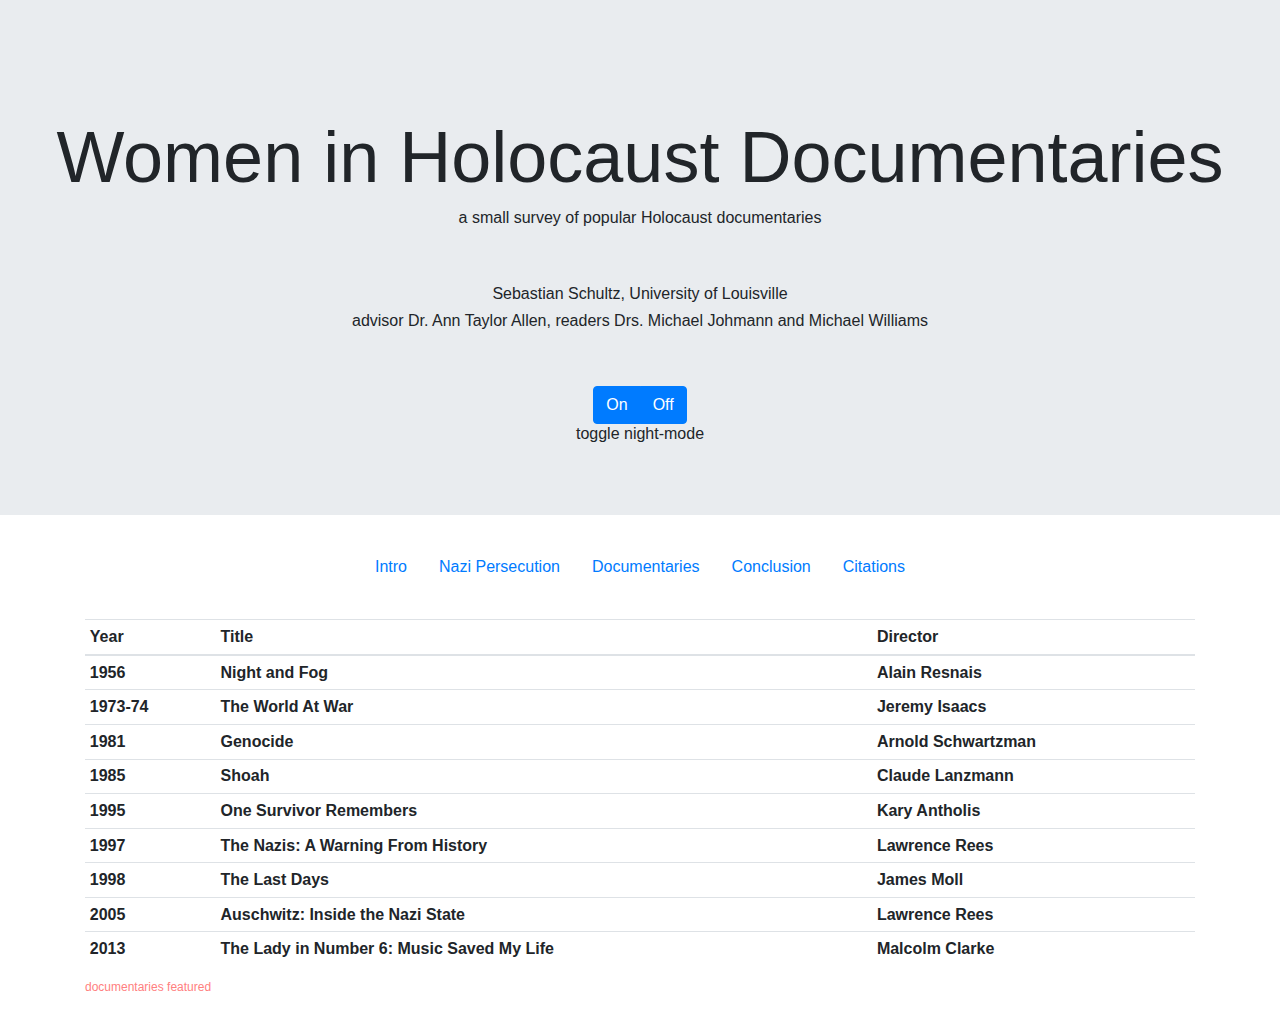
<file: index.html>
<!DOCTYPE html>
<html lang="en">

  <header>
    <title>Holocaust Documentaries</title>
    <meta charset="utf-8">
    <meta name="viewport" content="width=device-width, initial-scale=1, shrink-to-fit=no">
    <!-- Bootstrap CSS-->
    <link rel="stylesheet" href="https://maxcdn.bootstrapcdn.com/bootstrap/4.0.0/css/bootstrap.min.css">
    <!--my stylesheets -->
    <link rel="stylesheet" href="CSS/bootstrap-hd.css">

  <body id="body">
    <!--start of jumbotron-->
  <div id="opening" class="jumbotron jumbotron-fluid text-center">
  <h1 class="display-3">Women in Holocaust Documentaries</h1>
  <h2>a small survey of popular Holocaust documentaries</h2>
  <br><br>
  <h2>Sebastian Schultz, University of Louisville</h2>
  <h2>advisor Dr. Ann Taylor Allen, readers Drs. Michael Johmann and Michael Williams</h2>
  <br>
  <br>
  <!--day/night mode toggle-->
  <div class="container">
    <div class="btn-group btn-group-justified">
  <div class="btn-group">
    <button type="button" class="btn btn-primary onbutton">On</button>
  </div>
  <div class="btn-group">
    <button type="button" class="btn btn-primary offbutton">Off</button>
  </div>
</div>
  </div>
  <h2>toggle night-mode</h2>
  <!--end day/night toggle-->
  </div>
  <!--end jumbotron-->
  <!--nav bar-->
<div class="mainnav">
  <ul class="nav justify-content-center">
  <li class="nav-item">
    <a class="nav-link" href="intro.html">Intro</a>
  </li>
  <li class="nav-item">
    <a class="nav-link" href="#">Nazi Persecution</a>
  </li>
  <li class="nav-item">
    <a class="nav-link" href="#">Documentaries</a>
  </li>
  <li class="nav-item">
    <a class="nav-link" href="#">Conclusion</a>
  </li>
  <li class="nav-item">
    <a class="nav-link" href="citations.html">Citations</a>
</ul>
</div>
</header>

<!--table for quick reference-->
<div class="container">
  <table class="table table-sm table-hover">
    <caption class="caption">documentaries featured</caption>
    <thead>
    <tr>
      <th scope="col">Year</th>
      <th scope="col">Title</th>
      <th scope="col">Director</th>
    </tr>
  </thead>
  <tbody>
    <tr>
      <th scope="row">1956</th>
      <th scope="row">Night and Fog</th>
      <th scope="row">Alain Resnais</th>
    </tr>
    <tr>
      <th scope="row">1973-74</th>
      <th scope="row">The World At War</th>
      <th scope="row">Jeremy Isaacs</th>
    </tr>
    <tr>
      <th scope="row">1981</th>
      <th scope="row">Genocide</th>
      <th scope="row">Arnold Schwartzman</th>
    </tr>
    <tr>
      <th scope="row">1985</th>
      <th scope="row">Shoah</th>
      <th scope="row">Claude Lanzmann</th>
    </tr>
    <tr>
      <th scope="row">1995</th>
      <th scope="row">One Survivor Remembers</th>
      <th scope="row">Kary Antholis</th>
    </tr>
    <tr>
      <th scope="row">1997</th>
      <th scope="row">The Nazis: A Warning From History</th>
      <th scope="row">Lawrence Rees</th>
    </tr>
    <tr>
      <th scope="row">1998</th>
      <th scope="row">The Last Days</th>
      <th scope="row">James Moll</th>
    </tr>
    <tr>
      <th scope="row">2005</th>
      <th scope="row">Auschwitz: Inside the Nazi State</th>
      <th scope="row">Lawrence Rees</th>
    </tr>
    <tr>
      <th scope="row">2013</th>
      <th scope="row">The Lady in Number 6: Music Saved My Life</th>
      <th scope="row">Malcolm Clarke</th>
    </tr>
  </tbody>
</table>
</div>
<!--end table and container-->

  <!-- jQuery library -->
  <script src="https://ajax.googleapis.com/ajax/libs/jquery/3.3.1/jquery.min.js"></script>
    <script src="JS/bootstrap-hd.js"></script>

  <!-- Popper JS -->
  <script src="https://cdnjs.cloudflare.com/ajax/libs/popper.js/1.12.9/umd/popper.min.js"></script>

  <!-- Latest compiled JavaScript -->
  <script src="https://maxcdn.bootstrapcdn.com/bootstrap/4.0.0/js/bootstrap.min.js"></script>
  </body>
</html>
</file>
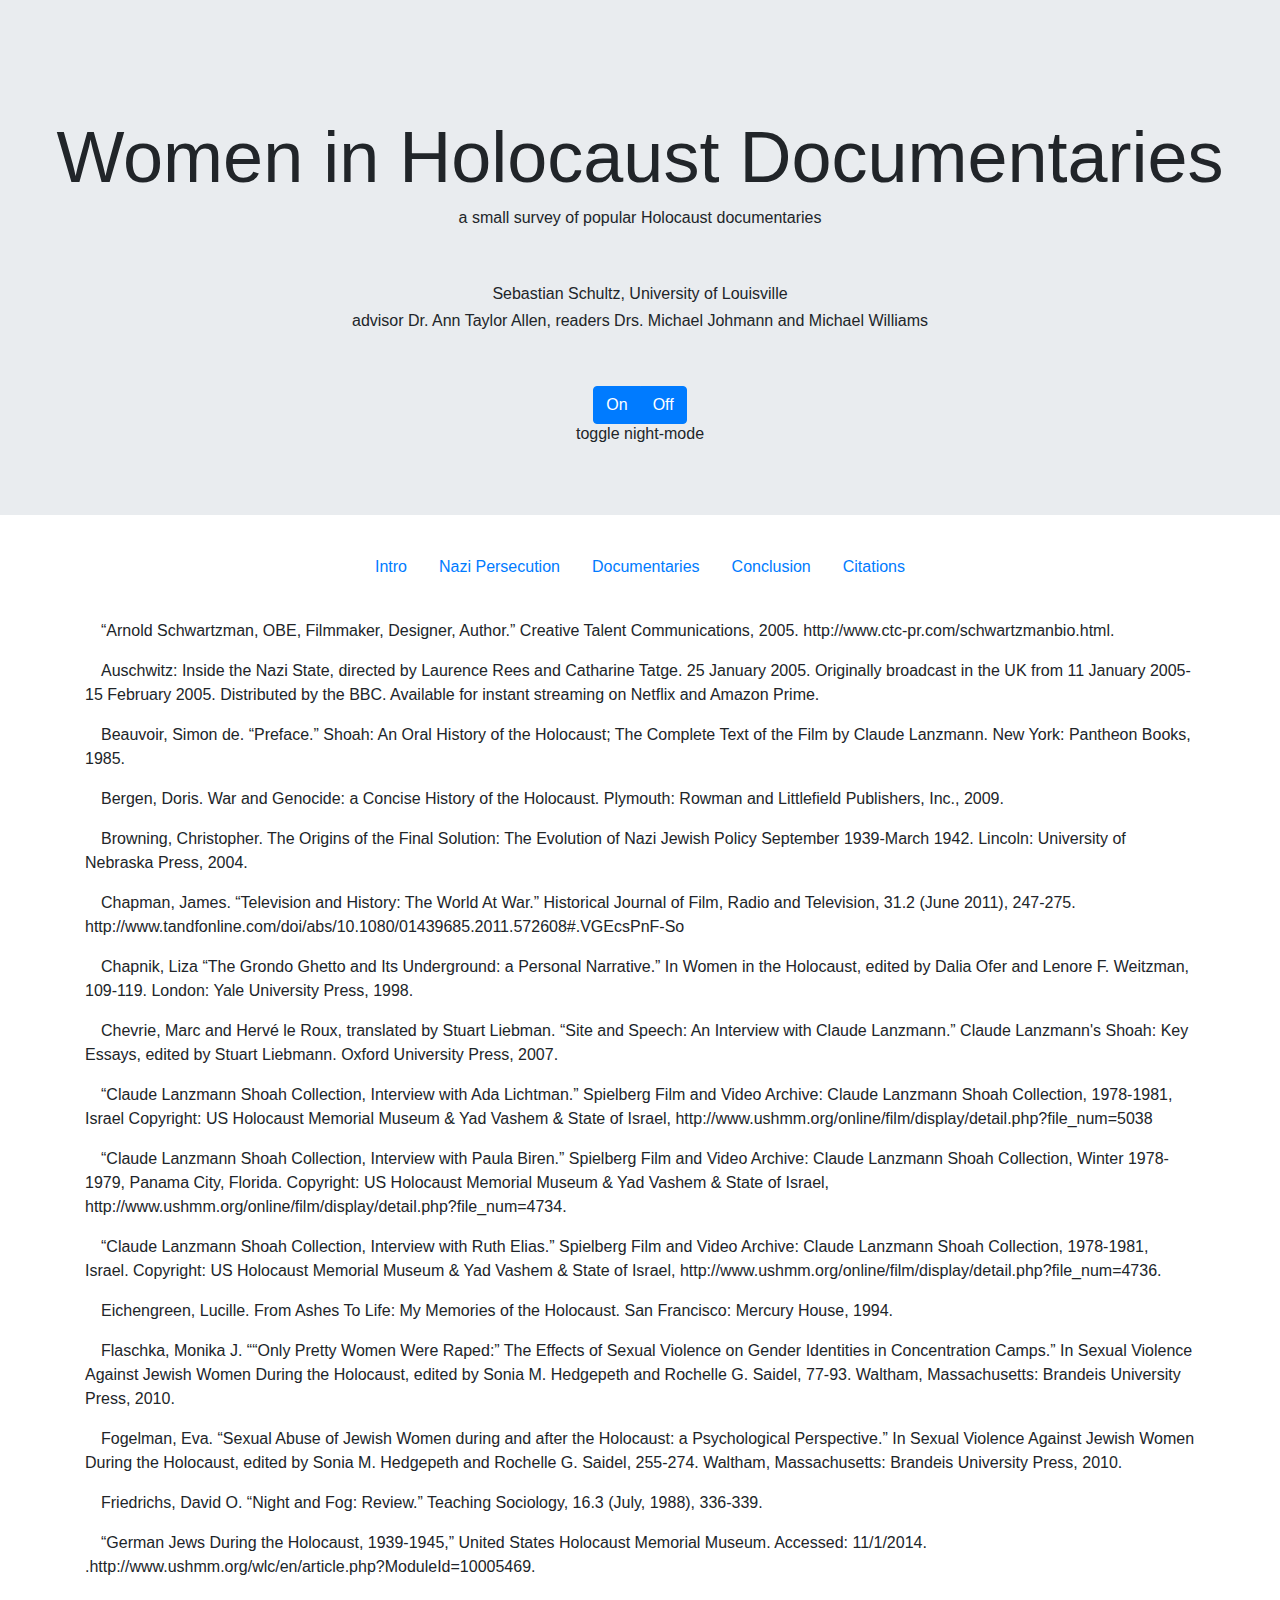
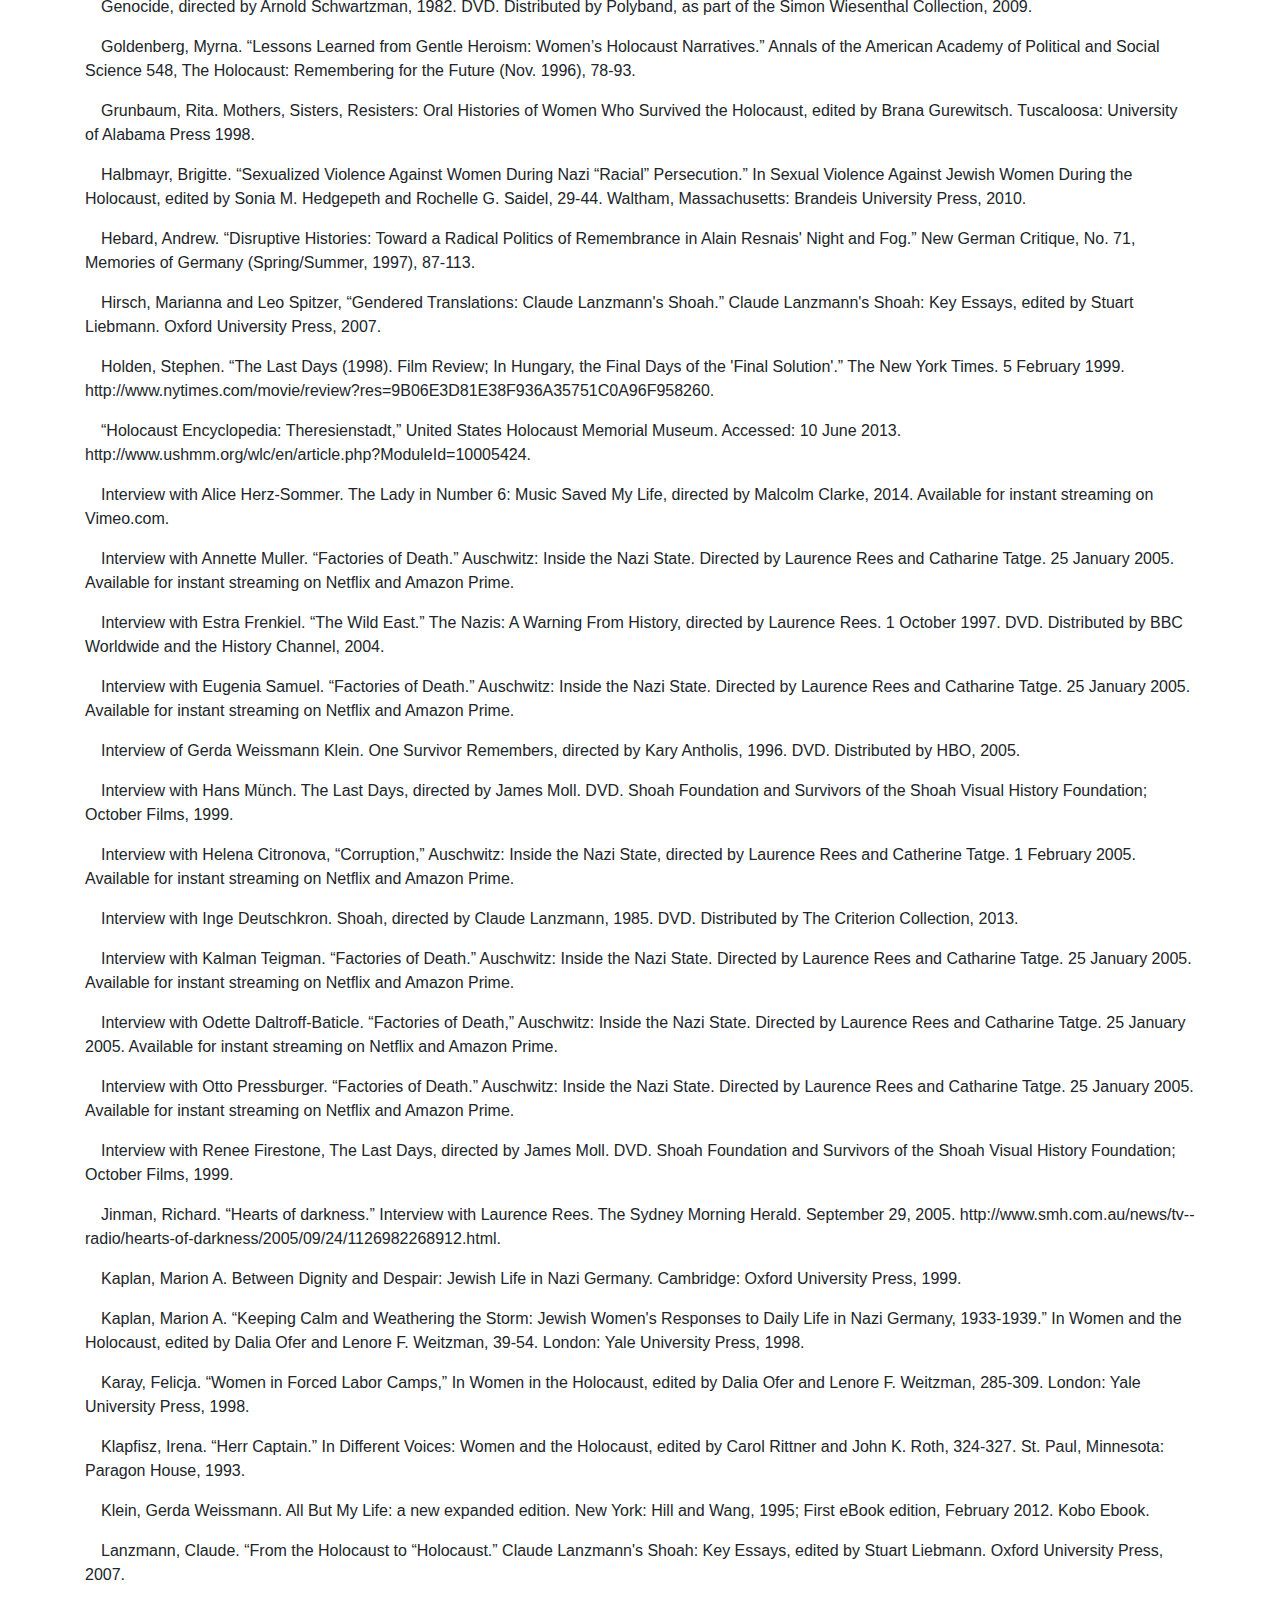
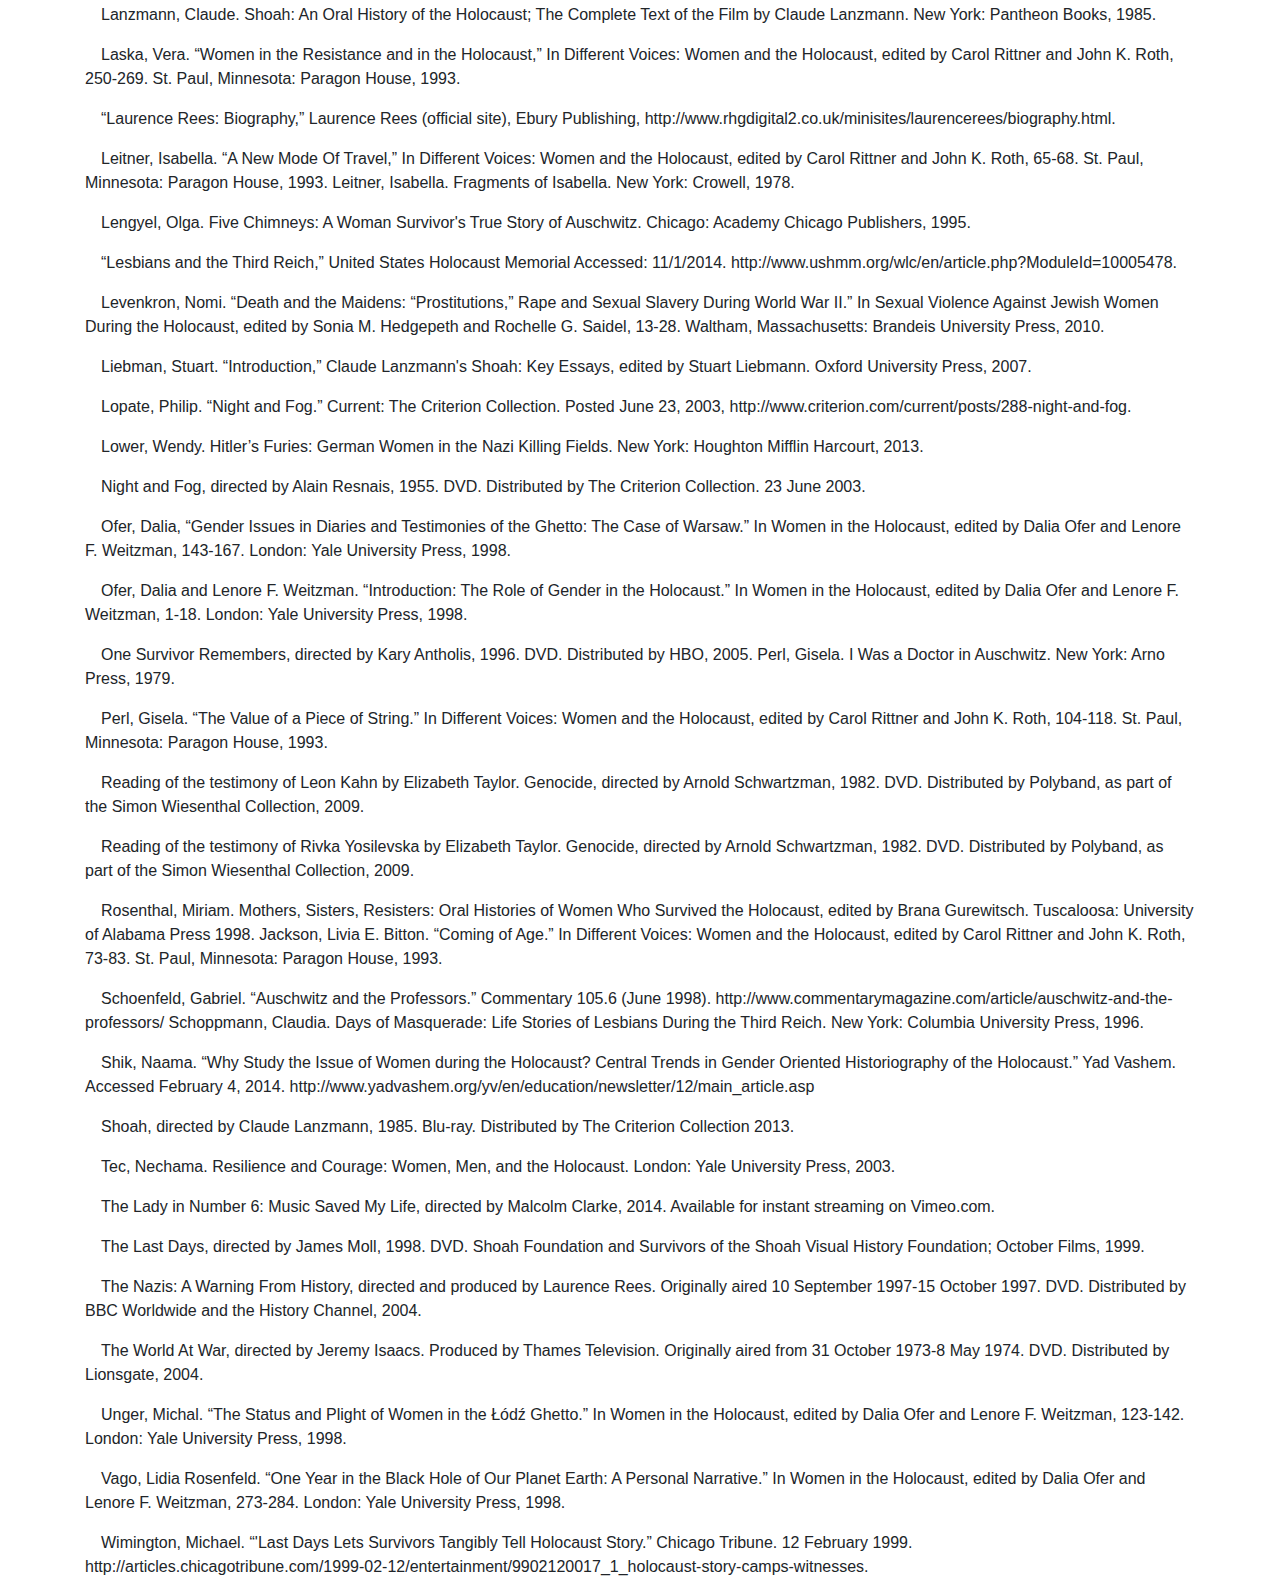
<file: citations.html>
<!DOCTYPE html>
<html lang="en">

  <header>
    <title>Holocaust Documentaries</title>
    <meta charset="utf-8">
    <meta name="viewport" content="width=device-width, initial-scale=1, shrink-to-fit=no">
    <!-- Bootstrap CSS-->
    <link rel="stylesheet" href="https://maxcdn.bootstrapcdn.com/bootstrap/4.0.0/css/bootstrap.min.css">
    <!--my stylesheets -->
    <link rel="stylesheet" href="CSS/bootstrap-hd.css">

  <body id="body">
    <!--start of jumbotron-->
  <div id="opening" class="jumbotron jumbotron-fluid text-center">
  <h1 class="display-3">Women in Holocaust Documentaries</h1>
  <h2>a small survey of popular Holocaust documentaries</h2>
  <br><br>
  <h2>Sebastian Schultz, University of Louisville</h2>
  <h2>advisor Dr. Ann Taylor Allen, readers Drs. Michael Johmann and Michael Williams</h2>
  <br>
  <br>
  <!--day/night mode toggle-->
  <div class="container">
    <div class="btn-group btn-group-justified">
  <div class="btn-group">
    <button type="button" class="btn btn-primary onbutton">On</button>
  </div>
  <div class="btn-group">
    <button type="button" class="btn btn-primary offbutton">Off</button>
  </div>
</div>
  </div>
  <h2>toggle night-mode</h2>
  <!--end day/night toggle-->
  </div>
  <!--end jumbotron-->
  <!--nav bar-->
<div class="mainnav">
  <ul class="nav justify-content-center">
  <li class="nav-item">
    <a class="nav-link" href="intro.html">Intro</a>
  </li>
  <li class="nav-item">
    <a class="nav-link" href="#">Nazi Persecution</a>
  </li>
  <li class="nav-item">
    <a class="nav-link" href="#">Documentaries</a>
  </li>
  <li class="nav-item">
    <a class="nav-link" href="#">Conclusion</a>
  </li>
  <li class="nav-item">
    <a class="nav-link" href="citations.html">Citations</a>
</ul>
</div>
</header>

  <div class="container introduction">

<p>“Arnold Schwartzman, OBE, Filmmaker, Designer, Author.” Creative Talent Communications, 2005. http://www.ctc-pr.com/schwartzmanbio.html.</p>

<p>Auschwitz: Inside the Nazi State, directed by Laurence Rees and Catharine Tatge. 25 January 2005. Originally broadcast in the UK from 11 January 2005-15 February 2005. Distributed by the BBC. Available for instant streaming on Netflix and Amazon Prime.</p>

<p>Beauvoir, Simon de. “Preface.” Shoah: An Oral History of the Holocaust; The Complete Text of the Film by Claude Lanzmann. New York: Pantheon Books, 1985.</p>

<p>Bergen, Doris. War and Genocide: a Concise History of the Holocaust. Plymouth: Rowman and Littlefield Publishers, Inc., 2009.</p>

<p>Browning, Christopher. The Origins of the Final Solution: The Evolution of Nazi Jewish Policy September 1939-March 1942. Lincoln: University of Nebraska Press, 2004.</p>

<p>Chapman, James. “Television and History: The World At War.” Historical Journal of Film, Radio and Television, 31.2 (June 2011), 247-275. http://www.tandfonline.com/doi/abs/10.1080/01439685.2011.572608#.VGEcsPnF-So</p>

<p>Chapnik, Liza “The Grondo Ghetto and Its Underground: a Personal Narrative.” In Women in the Holocaust, edited by Dalia Ofer and Lenore F. Weitzman, 109-119. London: Yale University Press, 1998.</p>

<p>Chevrie, Marc and Hervé le Roux, translated by Stuart Liebman. “Site and Speech: An Interview with Claude Lanzmann.” Claude Lanzmann's Shoah: Key Essays, edited by Stuart Liebmann. Oxford University Press, 2007.</p>

<p>“Claude Lanzmann Shoah Collection, Interview with Ada Lichtman.” Spielberg Film and Video Archive: Claude Lanzmann Shoah Collection, 1978-1981, Israel Copyright: US Holocaust Memorial Museum & Yad Vashem & State of Israel, http://www.ushmm.org/online/film/display/detail.php?file_num=5038</p>

<p>“Claude Lanzmann Shoah Collection, Interview with Paula Biren.” Spielberg Film and Video Archive: Claude Lanzmann Shoah Collection, Winter 1978-1979, Panama City, Florida. Copyright: US Holocaust Memorial Museum & Yad Vashem & State of Israel, http://www.ushmm.org/online/film/display/detail.php?file_num=4734.</p>

<p>“Claude Lanzmann Shoah Collection, Interview with Ruth Elias.” Spielberg Film and Video Archive: Claude Lanzmann Shoah Collection, 1978-1981, Israel. Copyright: US Holocaust Memorial Museum & Yad Vashem & State of Israel, http://www.ushmm.org/online/film/display/detail.php?file_num=4736.</p>

<p>Eichengreen, Lucille. From Ashes To Life: My Memories of the Holocaust. San Francisco: Mercury House, 1994.</p>

<p>Flaschka, Monika J. ““Only Pretty Women Were Raped:” The Effects of Sexual Violence on Gender Identities in Concentration Camps.” In Sexual Violence Against Jewish Women During the Holocaust, edited by Sonia M. Hedgepeth and Rochelle G. Saidel, 77-93. Waltham, Massachusetts: Brandeis University Press, 2010.</p>

<p>Fogelman, Eva. “Sexual Abuse of Jewish Women during and after the Holocaust: a Psychological Perspective.” In Sexual Violence Against Jewish Women During the Holocaust, edited by Sonia M. Hedgepeth and Rochelle G. Saidel, 255-274. Waltham, Massachusetts: Brandeis University Press, 2010.</p>

<p>Friedrichs, David O. “Night and Fog: Review.” Teaching Sociology, 16.3 (July, 1988), 336-339.</p>

<p>“German Jews During the Holocaust, 1939-1945,” United States Holocaust Memorial Museum. Accessed: 11/1/2014. .http://www.ushmm.org/wlc/en/article.php?ModuleId=10005469.<p>

<p>Genocide, directed by Arnold Schwartzman, 1982. DVD. Distributed by Polyband, as part of the Simon Wiesenthal Collection, 2009.</p>

<p>Goldenberg, Myrna. “Lessons Learned from Gentle Heroism: Women’s Holocaust Narratives.” Annals of the American Academy of Political and Social Science 548, The Holocaust: Remembering for the Future (Nov. 1996), 78-93.</p>

<p>Grunbaum, Rita. Mothers, Sisters, Resisters: Oral Histories of Women Who Survived the Holocaust, edited by Brana Gurewitsch. Tuscaloosa: University of Alabama Press 1998.</p>

<p>Halbmayr, Brigitte. “Sexualized Violence Against Women During Nazi “Racial” Persecution.” In Sexual Violence Against Jewish Women During the Holocaust, edited by Sonia M. Hedgepeth and Rochelle G. Saidel, 29-44. Waltham, Massachusetts: Brandeis University Press, 2010.</p>

<p>Hebard, Andrew. “Disruptive Histories: Toward a Radical Politics of Remembrance in Alain Resnais' Night and Fog.” New German Critique, No. 71, Memories of Germany (Spring/Summer, 1997), 87-113.</p>

<p>Hirsch, Marianna and Leo Spitzer, “Gendered Translations: Claude Lanzmann's Shoah.” Claude Lanzmann's Shoah: Key Essays, edited by Stuart Liebmann. Oxford University Press, 2007.</p>

<p>Holden, Stephen. “The Last Days (1998). Film Review; In Hungary, the Final Days of the 'Final Solution'.” The New York Times. 5 February 1999. http://www.nytimes.com/movie/review?res=9B06E3D81E38F936A35751C0A96F958260.</p>

<p>“Holocaust Encyclopedia: Theresienstadt,” United States Holocaust Memorial Museum. Accessed: 10 June 2013.  http://www.ushmm.org/wlc/en/article.php?ModuleId=10005424.</p>

<p>Interview with Alice Herz-Sommer. The Lady in Number 6: Music Saved My Life, directed by Malcolm Clarke, 2014. Available for instant streaming on Vimeo.com.</p>

<p>Interview with Annette Muller. “Factories of Death.” Auschwitz: Inside the Nazi State. Directed by Laurence Rees and Catharine Tatge. 25 January 2005. Available for instant streaming on Netflix and Amazon Prime.</p>

<p>Interview with Estra Frenkiel. “The Wild East.” The Nazis: A Warning From History, directed by Laurence Rees. 1 October 1997. DVD. Distributed by BBC Worldwide and the History Channel, 2004.</p>

<p>Interview with Eugenia Samuel. “Factories of Death.” Auschwitz: Inside the Nazi State. Directed by Laurence Rees and Catharine Tatge. 25 January 2005. Available for instant streaming on Netflix and Amazon Prime.</p>

<p>Interview of Gerda Weissmann Klein. One Survivor Remembers, directed by Kary Antholis, 1996. DVD.  Distributed by HBO, 2005.</p>

<p>Interview with Hans Münch. The Last Days, directed by James Moll. DVD. Shoah Foundation and Survivors of the Shoah Visual History Foundation; October Films, 1999.</p>

<p>Interview with Helena Citronova, “Corruption,” Auschwitz: Inside the Nazi State, directed by Laurence Rees and Catherine Tatge. 1 February 2005. Available for instant streaming on Netflix and Amazon Prime.</p>

<p>Interview with Inge Deutschkron.  Shoah, directed by Claude Lanzmann, 1985. DVD. Distributed by The Criterion Collection, 2013.</p>

<p>Interview with Kalman Teigman. “Factories of Death.” Auschwitz: Inside the Nazi State. Directed by Laurence Rees and Catharine Tatge. 25 January 2005. Available for instant streaming on Netflix and Amazon Prime.</p>

<p>Interview with Odette Daltroff-Baticle. “Factories of Death,” Auschwitz: Inside the Nazi State. Directed by Laurence Rees and Catharine Tatge. 25 January 2005. Available for instant streaming on Netflix and Amazon Prime.</p>

<p>Interview with Otto Pressburger. “Factories of Death.” Auschwitz: Inside the Nazi State. Directed by Laurence Rees and Catharine Tatge. 25 January 2005. Available for instant streaming on Netflix and Amazon Prime.</p>

<p>Interview with Renee Firestone, The Last Days, directed by James Moll. DVD. Shoah Foundation and Survivors of the Shoah Visual History Foundation; October Films, 1999.</p>

<p>Jinman, Richard. “Hearts of darkness.” Interview with Laurence Rees. The Sydney Morning Herald. September 29, 2005. http://www.smh.com.au/news/tv--radio/hearts-of-darkness/2005/09/24/1126982268912.html.</p>

<p>Kaplan, Marion A. Between Dignity and Despair: Jewish Life in Nazi Germany. Cambridge: Oxford University Press, 1999.</p>

<p>Kaplan, Marion A. “Keeping Calm and Weathering the Storm: Jewish Women's Responses to Daily Life in Nazi Germany, 1933-1939.” In Women and the Holocaust, edited by Dalia Ofer and Lenore F. Weitzman, 39-54. London: Yale University Press, 1998.</p>

<p>Karay, Felicja. “Women in Forced Labor Camps,” In Women in the Holocaust, edited by Dalia Ofer and Lenore F. Weitzman, 285-309. London: Yale University Press, 1998.</p>

<p>Klapfisz, Irena. “Herr Captain.” In Different Voices: Women and the Holocaust, edited by Carol Rittner and John K. Roth, 324-327. St. Paul, Minnesota: Paragon House, 1993.</p>

<p>Klein, Gerda Weissmann. All But My Life: a new expanded edition. New York: Hill and Wang, 1995; First eBook edition, February 2012. Kobo Ebook.</p>

<p>Lanzmann, Claude. “From the Holocaust to “Holocaust.” Claude Lanzmann's Shoah: Key Essays, edited by Stuart Liebmann. Oxford University Press, 2007.</p>

<p>Lanzmann, Claude. Shoah: An Oral History of the Holocaust; The Complete Text of the Film by Claude Lanzmann. New York: Pantheon Books, 1985.</p>

<p>Laska, Vera. “Women in the Resistance and in the Holocaust,” In Different Voices: Women and the Holocaust, edited by Carol Rittner and John K. Roth, 250-269. St. Paul, Minnesota: Paragon House, 1993.</p>

<p>“Laurence Rees: Biography,” Laurence Rees (official site), Ebury Publishing, http://www.rhgdigital2.co.uk/minisites/laurencerees/biography.html.</p>

<p>Leitner, Isabella. “A New Mode Of Travel,” In Different Voices: Women and the Holocaust, edited by Carol Rittner and John K. Roth, 65-68. St. Paul, Minnesota: Paragon House, 1993.
Leitner, Isabella. Fragments of Isabella. New York: Crowell, 1978.</p>

<p>Lengyel, Olga.  Five Chimneys: A Woman Survivor's True Story of Auschwitz. Chicago: Academy Chicago Publishers, 1995.</p>

<p>“Lesbians and the Third Reich,” United States Holocaust Memorial Accessed: 11/1/2014. http://www.ushmm.org/wlc/en/article.php?ModuleId=10005478.</p>

<p>Levenkron, Nomi. “Death and the Maidens: “Prostitutions,” Rape and Sexual Slavery During World War II.” In Sexual Violence Against Jewish Women During the Holocaust, edited by Sonia M. Hedgepeth and Rochelle G. Saidel, 13-28. Waltham, Massachusetts: Brandeis University Press, 2010.</p>

<p>Liebman, Stuart. “Introduction,” Claude Lanzmann's Shoah: Key Essays, edited by Stuart Liebmann. Oxford University Press, 2007.</p>

<p>Lopate, Philip. “Night and Fog.” Current: The Criterion Collection. Posted June 23, 2003, http://www.criterion.com/current/posts/288-night-and-fog.</p>

<p>Lower, Wendy. Hitler’s Furies: German Women in the Nazi Killing Fields. New York: Houghton Mifflin Harcourt, 2013.</p>

<p>Night and Fog, directed by Alain Resnais, 1955. DVD. Distributed by The Criterion Collection. 23 June 2003.</p>

<p>Ofer, Dalia, “Gender Issues in Diaries and Testimonies of the Ghetto: The Case of Warsaw.” In Women in the Holocaust, edited by Dalia Ofer and Lenore F. Weitzman, 143-167.  London: Yale University Press, 1998.</p>

<p>Ofer, Dalia and Lenore F. Weitzman. “Introduction: The Role of Gender in the Holocaust.” In Women in the Holocaust, edited by Dalia Ofer and Lenore F. Weitzman, 1-18. London: Yale University Press, 1998.</p>

<p>One Survivor Remembers, directed by Kary Antholis, 1996. DVD. Distributed by HBO, 2005.
Perl, Gisela. I Was a Doctor in Auschwitz. New York: Arno Press, 1979.</p>

<p>Perl, Gisela. “The Value of a Piece of String.” In Different Voices: Women and the Holocaust, edited by Carol Rittner and John K. Roth, 104-118. St. Paul, Minnesota: Paragon House, 1993.</p>

<p>Reading of the testimony of Leon Kahn by Elizabeth Taylor. Genocide, directed by Arnold Schwartzman, 1982. DVD. Distributed by Polyband, as part of the Simon Wiesenthal Collection, 2009.</p>

<p>Reading of the testimony of Rivka Yosilevska by Elizabeth Taylor. Genocide, directed by Arnold Schwartzman, 1982. DVD. Distributed by Polyband, as part of the Simon Wiesenthal Collection, 2009.</p>

<p>Rosenthal, Miriam. Mothers, Sisters, Resisters: Oral Histories of Women Who Survived the Holocaust, edited by Brana Gurewitsch. Tuscaloosa: University of Alabama Press 1998.
Jackson, Livia E. Bitton. “Coming of Age.” In Different Voices: Women and the Holocaust, edited by Carol Rittner and John K. Roth, 73-83. St. Paul, Minnesota: Paragon House, 1993.</p>

<p>Schoenfeld, Gabriel.  “Auschwitz and the Professors.” Commentary 105.6 (June 1998). http://www.commentarymagazine.com/article/auschwitz-and-the-professors/
Schoppmann, Claudia. Days of Masquerade: Life Stories of Lesbians During the Third Reich. New York: Columbia University Press, 1996.</p>

<p>Shik, Naama. “Why Study the Issue of Women during the Holocaust? Central Trends in Gender Oriented Historiography of the Holocaust.” Yad Vashem. Accessed February 4, 2014. http://www.yadvashem.org/yv/en/education/newsletter/12/main_article.asp</p>

<p>Shoah, directed by Claude Lanzmann, 1985. Blu-ray. Distributed by The Criterion Collection 2013.</p>

<p>Tec, Nechama. Resilience and Courage: Women, Men, and the Holocaust. London: Yale University Press, 2003.</p>

<p>The Lady in Number 6: Music Saved My Life, directed by Malcolm Clarke, 2014. Available for instant streaming on Vimeo.com.</p>

<p>The Last Days, directed by James Moll, 1998. DVD. Shoah Foundation and Survivors of the Shoah Visual History Foundation; October Films, 1999.</p>

<p>The Nazis: A Warning From History, directed and produced by Laurence Rees. Originally aired 10 September 1997-15 October 1997. DVD. Distributed by BBC Worldwide and the History Channel, 2004.</p>

<p>The World At War, directed by Jeremy Isaacs. Produced by Thames Television. Originally aired from 31 October 1973-8 May 1974. DVD. Distributed by Lionsgate, 2004.</p>

<p>Unger, Michal. “The Status and Plight of Women in the Łódź Ghetto.” In Women in the Holocaust, edited by Dalia Ofer and Lenore F. Weitzman, 123-142. London: Yale University Press, 1998.</p>

<p>Vago, Lidia Rosenfeld. “One Year in the Black Hole of Our Planet Earth: A Personal Narrative.” In Women in the Holocaust, edited by Dalia Ofer and Lenore F. Weitzman, 273-284. London: Yale University Press, 1998.</p>

<p>Wimington, Michael. “'Last Days Lets Survivors Tangibly Tell Holocaust Story.” Chicago Tribune. 12 February 1999. http://articles.chicagotribune.com/1999-02-12/entertainment/9902120017_1_holocaust-story-camps-witnesses.</p>

</div>
</file>
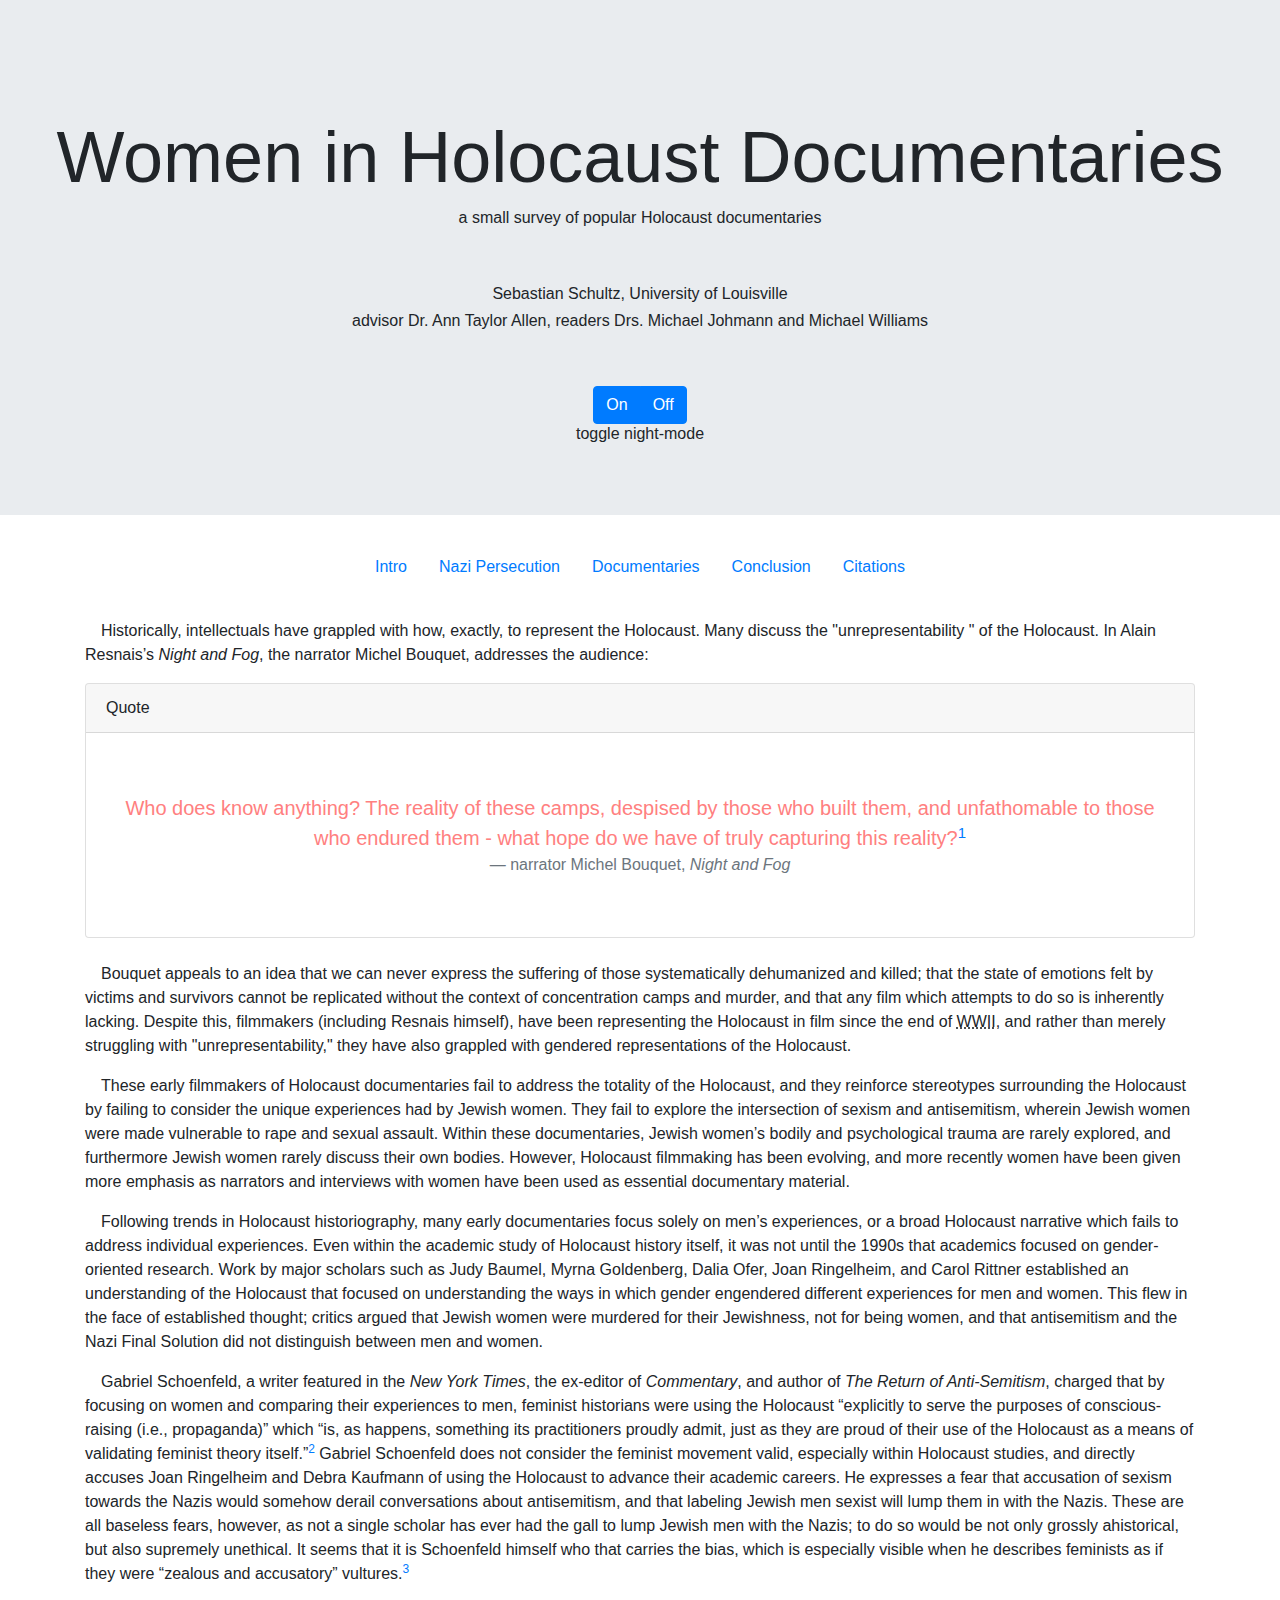
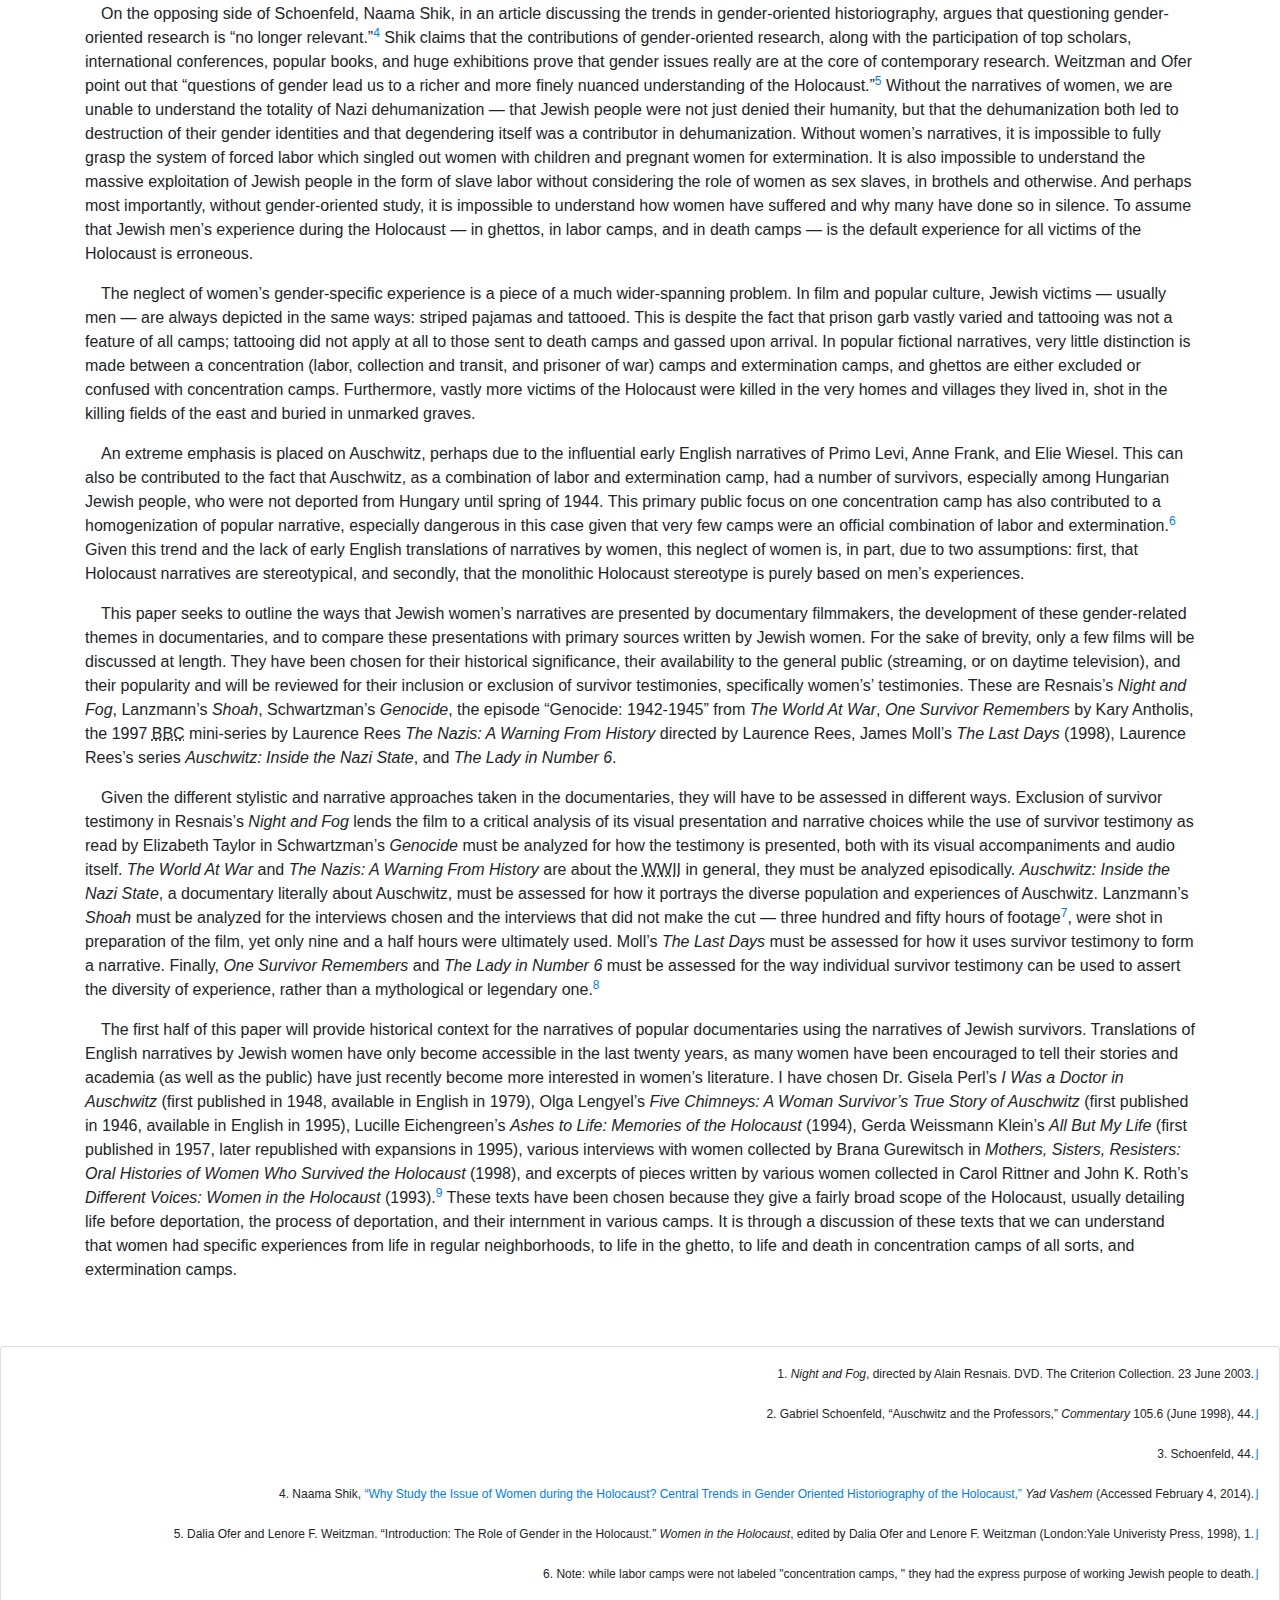
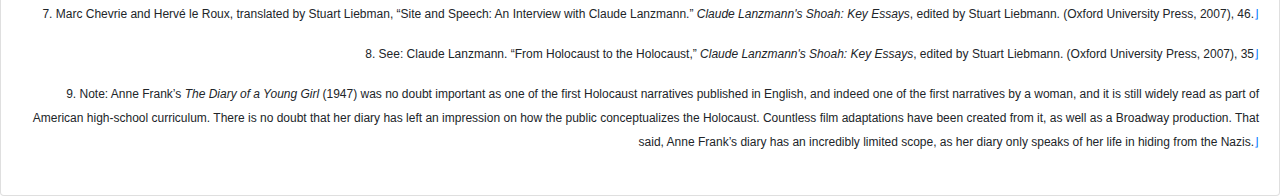
<file: intro.html>
<!DOCTYPE html>
<html lang="en">

  <header>
    <title>Holocaust Documentaries</title>
    <meta charset="utf-8">
    <meta name="viewport" content="width=device-width, initial-scale=1, shrink-to-fit=no">
    <!-- Bootstrap CSS-->
    <link rel="stylesheet" href="https://maxcdn.bootstrapcdn.com/bootstrap/4.0.0/css/bootstrap.min.css">
    <!--my stylesheets -->
    <link rel="stylesheet" href="CSS/bootstrap-hd.css">

  <body id="body">
    <!--start of jumbotron-->
  <div id="opening" class="jumbotron jumbotron-fluid text-center">
  <h1 class="display-3">Women in Holocaust Documentaries</h1>
  <h2>a small survey of popular Holocaust documentaries</h2>
  <br><br>
  <h2>Sebastian Schultz, University of Louisville</h2>
  <h2>advisor Dr. Ann Taylor Allen, readers Drs. Michael Johmann and Michael Williams</h2>
  <br>
  <br>
  <!--day/night mode toggle-->
  <div class="container">
    <div class="btn-group btn-group-justified">
  <div class="btn-group">
    <button type="button" class="btn btn-primary onbutton">On</button>
  </div>
  <div class="btn-group">
    <button type="button" class="btn btn-primary offbutton">Off</button>
  </div>
</div>
  </div>
  <h2>toggle night-mode</h2>
  <!--end day/night toggle-->
  </div>
  <!--end jumbotron-->
  <!--nav bar-->
<div class="mainnav">
  <ul class="nav justify-content-center">
  <li class="nav-item">
    <a class="nav-link" href="intro.html">Intro</a>
  </li>
  <li class="nav-item">
    <a class="nav-link" href="#">Nazi Persecution</a>
  </li>
  <li class="nav-item">
    <a class="nav-link" href="#">Documentaries</a>
  </li>
  <li class="nav-item">
    <a class="nav-link" href="#">Conclusion</a>
  </li>
  <li class="nav-item">
    <a class="nav-link" href="citations.html">Citations</a>
</ul>
</div>
</header>

<!--start essay content; html is written in such a way that screenreaders will recognize citations/quotes; abbreviations indicate content on hover; citations are linked by IDs #fn and #rf, clicking a note will jump to the bottom footnotes, end marker on footnote will jump back to place in text.-->

  <div class="container introduction">
    <p>Historically, intellectuals have grappled with how, exactly, to represent the Holocaust. Many discuss the "unrepresentability " of the Holocaust. In Alain Resnais&#146s <cite>Night and Fog</cite>, the narrator Michel Bouquet, addresses the audience:</p>

    <div class="card">
      <div class="card-header">
        Quote
      </div>
      <div class="card-body">
        <blockquote class="blockquote text-center mb-0"> Who does know anything? The reality of these camps, despised by those who built them, and unfathomable to those who endured them - what hope do we have of truly capturing this reality?<sup><a href= "#fn1" id="ref1">1</a></sup>
          <footer class="blockquote-footer">narrator Michel Bouquet,<cite title="Source Title"> Night and Fog</cite></footer>
        </blockquote>
      </div>
    </div>
    <br>

    <p>Bouquet appeals to an idea that we can never express the suffering of those systematically dehumanized and killed; that the state of emotions felt by victims and survivors cannot be replicated without the context of concentration camps and murder, and that any film which attempts to do so is inherently lacking. Despite this, filmmakers (including Resnais himself), have been representing the Holocaust in film since the end of <abbr title="Second World War" class="abbr">WWII</abbr>, and rather than merely struggling with "unrepresentability," they have also grappled with gendered representations of the Holocaust.</p>

    <p>These early filmmakers of Holocaust documentaries fail to address the totality of the Holocaust, and they reinforce stereotypes surrounding the Holocaust by failing to consider the unique experiences had by Jewish women. They fail to explore the intersection of sexism and antisemitism, wherein Jewish women were made vulnerable to rape and sexual assault. Within these documentaries, Jewish women&#146s bodily and psychological trauma are rarely explored, and furthermore Jewish women rarely discuss their own bodies. However, Holocaust filmmaking has been evolving, and more recently women have been given more emphasis as narrators and interviews with women have been used as essential documentary material.</p>

    <p>Following trends in Holocaust historiography, many early documentaries focus solely on men&#146s experiences, or a broad Holocaust narrative which fails to address individual experiences. Even within the academic study of Holocaust history itself, it was not until the 1990s that academics focused on gender-oriented research. Work by major scholars such as Judy Baumel, Myrna Goldenberg, Dalia Ofer, Joan Ringelheim, and Carol Rittner established an understanding of the Holocaust that focused on understanding the ways in which gender engendered different experiences for men and women. This flew in the face of established thought; critics argued that Jewish women were murdered for their Jewishness, not for being women, and that antisemitism and the Nazi Final Solution did not distinguish between men and women.</p>

    <p>Gabriel Schoenfeld, a writer featured in the <cite>New York Times</cite>, the ex-editor of <cite>Commentary</cite>, and author of <cite>The Return of Anti-Semitism</cite>, charged that by focusing on women and comparing their experiences to men, feminist historians were using the Holocaust <q>explicitly to serve the purposes of conscious-raising (i.e., propaganda)</q> which <q>is, as happens, something its practitioners proudly admit, just as they are proud of their use of the Holocaust as a means of validating feminist theory itself.</q><sup><a href = "#fn2" id="rf2">2</a></sup> Gabriel Schoenfeld does not consider the feminist movement valid, especially within Holocaust studies, and directly accuses Joan Ringelheim and Debra Kaufmann of using the Holocaust to advance their academic careers. He expresses a fear that accusation of sexism towards the Nazis would somehow derail conversations about antisemitism, and that labeling Jewish men sexist will lump them in with the Nazis. These are all baseless fears, however, as not a single scholar has ever had the gall to lump Jewish men with the Nazis; to do so would be not only grossly ahistorical, but also supremely unethical. It seems that it is Schoenfeld himself who that carries the bias, which is especially visible when he describes feminists as if they were <q>zealous and accusatory</q> vultures.<sup><a href="#fn3 " id="ref3 ">3</a></sup></p>

    <p>On the opposing side of Schoenfeld, Naama Shik, in an article discussing the trends in gender-oriented historiography, argues that questioning gender-oriented research is <q>no longer relevant.</q><sup><a href="#fn4" id="ref4">4</a></sup> Shik claims that the contributions of gender-oriented research, along with the participation of top scholars, international conferences, popular books, and huge exhibitions prove that gender issues really are at the core of contemporary research. Weitzman and Ofer point out that <q>questions of gender lead us to a richer and more finely nuanced understanding of the Holocaust.</q><sup><a href="#fn5" id="ref5">5</a></sup> Without the narratives of women, we are unable to understand the totality of Nazi dehumanization &mdash; that Jewish people were not just denied their humanity, but that the dehumanization both led to destruction of their gender identities and that degendering itself was a contributor in dehumanization. Without women&#146s narratives, it is impossible to fully grasp the system of forced labor which singled out women with children and pregnant women for extermination. It is also impossible to understand the massive exploitation of Jewish people in the form of slave labor without considering the role of women as sex slaves, in brothels and otherwise. And perhaps most importantly, without gender-oriented study, it is impossible to understand how women have suffered and why many have done so in silence. To assume that Jewish men&#146s experience during the Holocaust &mdash; in ghettos, in labor camps, and in death camps &mdash; is the default experience for all victims of the Holocaust is erroneous.</p>

    <p>The neglect of women&#146s gender-specific experience is a piece of a much wider-spanning problem. In film and popular culture, Jewish victims &mdash; usually men &mdash; are always depicted in the same ways: striped pajamas and tattooed. This is despite the fact that prison garb vastly varied and tattooing was not a feature of all camps; tattooing did not apply at all to those sent to death camps and gassed upon arrival. In popular fictional narratives, very little distinction is made between a concentration (labor, collection and transit, and prisoner of war) camps and extermination camps, and ghettos are either excluded or confused with concentration camps. Furthermore, vastly more victims of the Holocaust were killed in the very homes and villages they lived in, shot in the killing fields of the east and buried in unmarked graves.</p>

    <p>An extreme emphasis is placed on Auschwitz, perhaps due to the influential early English narratives of Primo Levi, Anne Frank, and Elie Wiesel. This can also be contributed to the fact that Auschwitz, as a combination of labor and extermination camp, had a number of survivors, especially among Hungarian Jewish people, who were not deported from Hungary until spring of 1944. This primary public focus on one concentration camp has also contributed to a homogenization of popular narrative, especially dangerous in this case given that very few camps were an official combination of labor and extermination.<sup><a href="#fn6" id="ref6">6</a></sup> Given this trend and the lack of early English translations of narratives by women, this neglect of women is, in part, due to two assumptions: first, that Holocaust narratives are stereotypical, and secondly, that the monolithic Holocaust stereotype is purely based on men&#146s experiences.</p>

    <p>This paper seeks to outline the ways that Jewish women&#146s narratives are presented by documentary filmmakers, the development of these gender-related themes in documentaries, and to compare these presentations with primary sources written by Jewish women. For the sake of brevity, only a few films will be discussed at length. They have been chosen for their historical significance, their availability to the general public (streaming, or on daytime television), and their popularity and will be reviewed for their inclusion or exclusion of survivor testimonies, specifically women&#146s&#146 testimonies. These are Resnais&#146s <cite>Night and Fog</cite>, Lanzmann&#146s <cite>Shoah</cite>, Schwartzman&#146s <cite>Genocide</cite>, the episode <q>Genocide: 1942-1945</q> from <cite>The World At War</cite>, <cite>One Survivor Remembers</cite> by Kary Antholis, the 1997 <abbr title="British Broadcasting Network" class="abbr">BBC</abbr> mini-series by Laurence Rees <cite>The Nazis: A Warning From History</cite> directed by Laurence Rees, James Moll&#146s <cite>The Last Days</cite> (1998), Laurence Rees&#146s series <cite>Auschwitz: Inside the Nazi State</cite>, and <cite>The Lady in Number 6</cite>.</p>

    <p>Given the different stylistic and narrative approaches taken in the documentaries, they will have to be assessed in different ways. Exclusion of survivor testimony in Resnais&#146s <cite>Night and Fog</cite> lends the film to a critical analysis of its visual presentation and narrative choices while the use of survivor testimony as read by Elizabeth Taylor in Schwartzman&#146s <cite>Genocide</cite> must be analyzed for how the testimony is presented, both with its visual accompaniments and audio itself. <cite>The World At War</cite> and <cite>The Nazis: A Warning From History</cite> are about the <abbr title="Second World War" class="abbr">WWII</abbr> in general, they must be analyzed episodically. <cite>Auschwitz: Inside the Nazi State</cite>, a documentary literally about Auschwitz, must be assessed for how it portrays the diverse population and experiences of Auschwitz. Lanzmann&#146s <cite>Shoah</cite> must be analyzed for the interviews chosen and the interviews that did not make the cut &mdash; three hundred and fifty hours of footage<sup><a href="#fn7" id="ref7">7</a></sup>, were shot in preparation of the film, yet only nine and a half hours were ultimately used. Moll&#146s <cite>The Last Days</cite> must be assessed for how it uses survivor testimony to form a narrative. Finally, <cite>One Survivor Remembers</cite> and <cite>The Lady in Number 6</cite> must be assessed for the way individual survivor testimony can be used to assert the diversity of experience, rather than a mythological or legendary one.<sup><a href="#fn8" id="ref8">8</a></sup></p>

    <p>The first half of this paper will provide historical context for the narratives of popular documentaries using the narratives of Jewish survivors. Translations of English narratives by Jewish women have only become accessible in the last twenty years, as many women have been encouraged to tell their stories and academia (as well as the public) have just recently become more interested in women&#146s literature. I have chosen Dr. Gisela Perl&#146s <cite>I Was a Doctor in Auschwitz</cite> (first published in 1948, available in English in 1979), Olga Lengyel&#146s <cite>Five Chimneys: A Woman Survivor&#146s True Story of Auschwitz</cite> (first published in 1946, available in English in 1995), Lucille Eichengreen&#146s <cite>Ashes to Life: Memories of the Holocaust</cite> (1994), Gerda Weissmann Klein&#146s <cite>All But My Life</cite> (first published in 1957, later republished with expansions in 1995), various interviews with women collected by Brana Gurewitsch in <cite>Mothers, Sisters, Resisters: Oral Histories of Women Who Survived the Holocaust</cite> (1998), and excerpts of pieces written by various women collected in Carol Rittner and John K. Roth&#146s <cite>Different Voices: Women in the Holocaust</cite> (1993).<sup><a href="#fn9" id="ref9">9</a></sup> These texts have been chosen because they give a fairly broad scope of the Holocaust, usually detailing life before deportation, the process of deportation, and their internment in various camps. It is through a discussion of these texts that we can understand that women had specific experiences from life in regular neighborhoods, to life in the ghetto, to life and death in concentration camps of all sorts, and extermination camps.</p>
    </div>

  </div>
  <!--end essay content-->

  <br><br>
  <!--start footnotes-->

  <div class="card footnotes">
    <div class="card-body">
      <p><sup id="fn1">1. <cite>Night and Fog</cite>, directed by Alain Resnais. DVD. The Criterion Collection. 23 June 2003.<a href="#ref1" title="Jump back to footnote ">&#8971;</a></sup></p>

      <p><sup id="fn2">2. Gabriel Schoenfeld, <q>Auschwitz and the Professors,</q> <cite>Commentary</cite> 105.6 (June 1998), 44.<a href="#ref2 " title="Jump back to footnote ">&#8971;</a></sup></p>

      <p><sup id="fn3">3. Schoenfeld, 44.<a href="#ref3 " title="Jump back to footnote ">&#8971;</a></sup></p>

      <p><sup id="fn4">4. Naama Shik, <a href="http://www.yadvashem.org/yv/en/education/newsletter/12/main_article.asp" target="_blank" title="visit source"><q>Why Study the Issue of Women during the Holocaust? Central Trends in Gender Oriented Historiography of the Holocaust,</a></q> <cite>Yad Vashem</cite> (Accessed February 4, 2014).<a href="#ref4 " title="Jump back to footnote">&#8971;</a></sup></p>

      <p><sup id="fn5">5. Dalia Ofer and Lenore F. Weitzman. <q>Introduction: The Role of Gender in the Holocaust.</q> <cite>Women in the Holocaust</cite>, edited by Dalia Ofer and Lenore F. Weitzman (London:Yale Univeristy Press, 1998), 1.<a href="#ref5" title="Jump back to footnote ">&#8971;</a></sup></p>

      <p><sup id="fn6 ">6. Note: while labor camps were not labeled "concentration camps, " they had the express purpose of working Jewish people to death.<a href="#ref6 " title="Jump back to footnote ">&#8971;</a></sup></p>

      <p><sup id="fn7">7. Marc Chevrie and Herv&eacute; le Roux, translated by Stuart Liebman, <q>Site and Speech: An Interview with Claude Lanzmann.</q> <cite>Claude Lanzmann's Shoah: Key Essays</cite>, edited by Stuart Liebmann. (Oxford University Press, 2007), 46.<a href="#ref7" title="Jump back to footnote">&#8971;</a></sup></p>

      <p><sup id="fn8">8. See: Claude Lanzmann. <q>From Holocaust to the Holocaust,</q> <cite>Claude Lanzmann's Shoah: Key Essays</cite>, edited by Stuart Liebmann. (Oxford University Press, 2007),  35<a href="#ref8" title="Jump back to footnote">&#8971;</a></sup></p>

      <p><sup id="fn9">9. Note: Anne Frank&#146s <cite>The Diary of a Young Girl</cite> (1947) was no doubt important as one of the first Holocaust narratives published in English, and indeed one of the first narratives by a woman, and it is still widely read as part of American high-school curriculum. There is no doubt that her diary has left an impression on how the public conceptualizes the Holocaust. Countless film adaptations have been created from it, as well as a Broadway production. That said, Anne Frank&#146s diary has an incredibly limited scope, as her diary only speaks of her life in hiding from the Nazis.<a href="#ref9" title="Jump back to footnote">&#8971;</a></sup></p>

    </div>
  </div>

<!--end footnotes-->

  <!-- jQuery library -->
  <script src="https://ajax.googleapis.com/ajax/libs/jquery/3.3.1/jquery.min.js"></script>
    <script src="JS/bootstrap-hd.js"></script>

  <!-- Popper JS -->
  <script src="https://cdnjs.cloudflare.com/ajax/libs/popper.js/1.12.9/umd/popper.min.js"></script>

  <!-- Latest compiled JavaScript -->
  <script src="https://maxcdn.bootstrapcdn.com/bootstrap/4.0.0/js/bootstrap.min.js"></script>
  </body>
</html>
</file>
